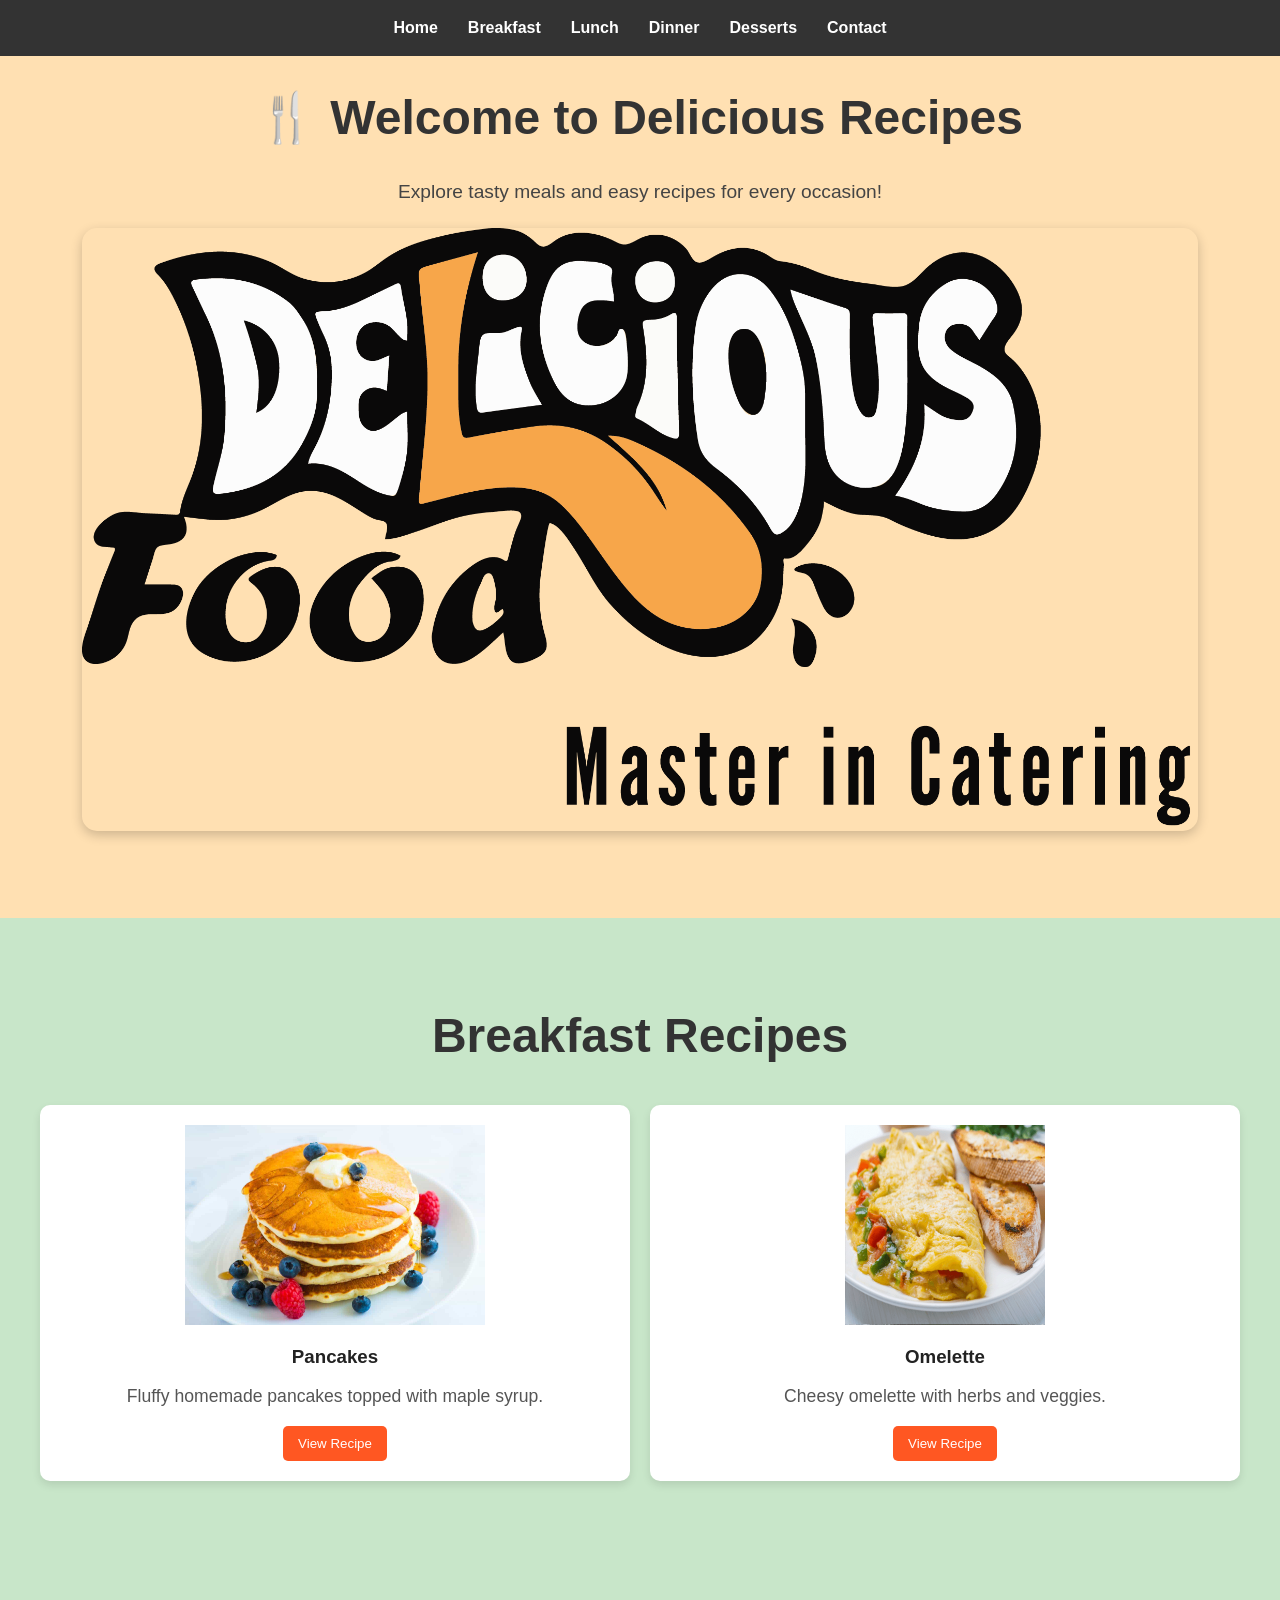
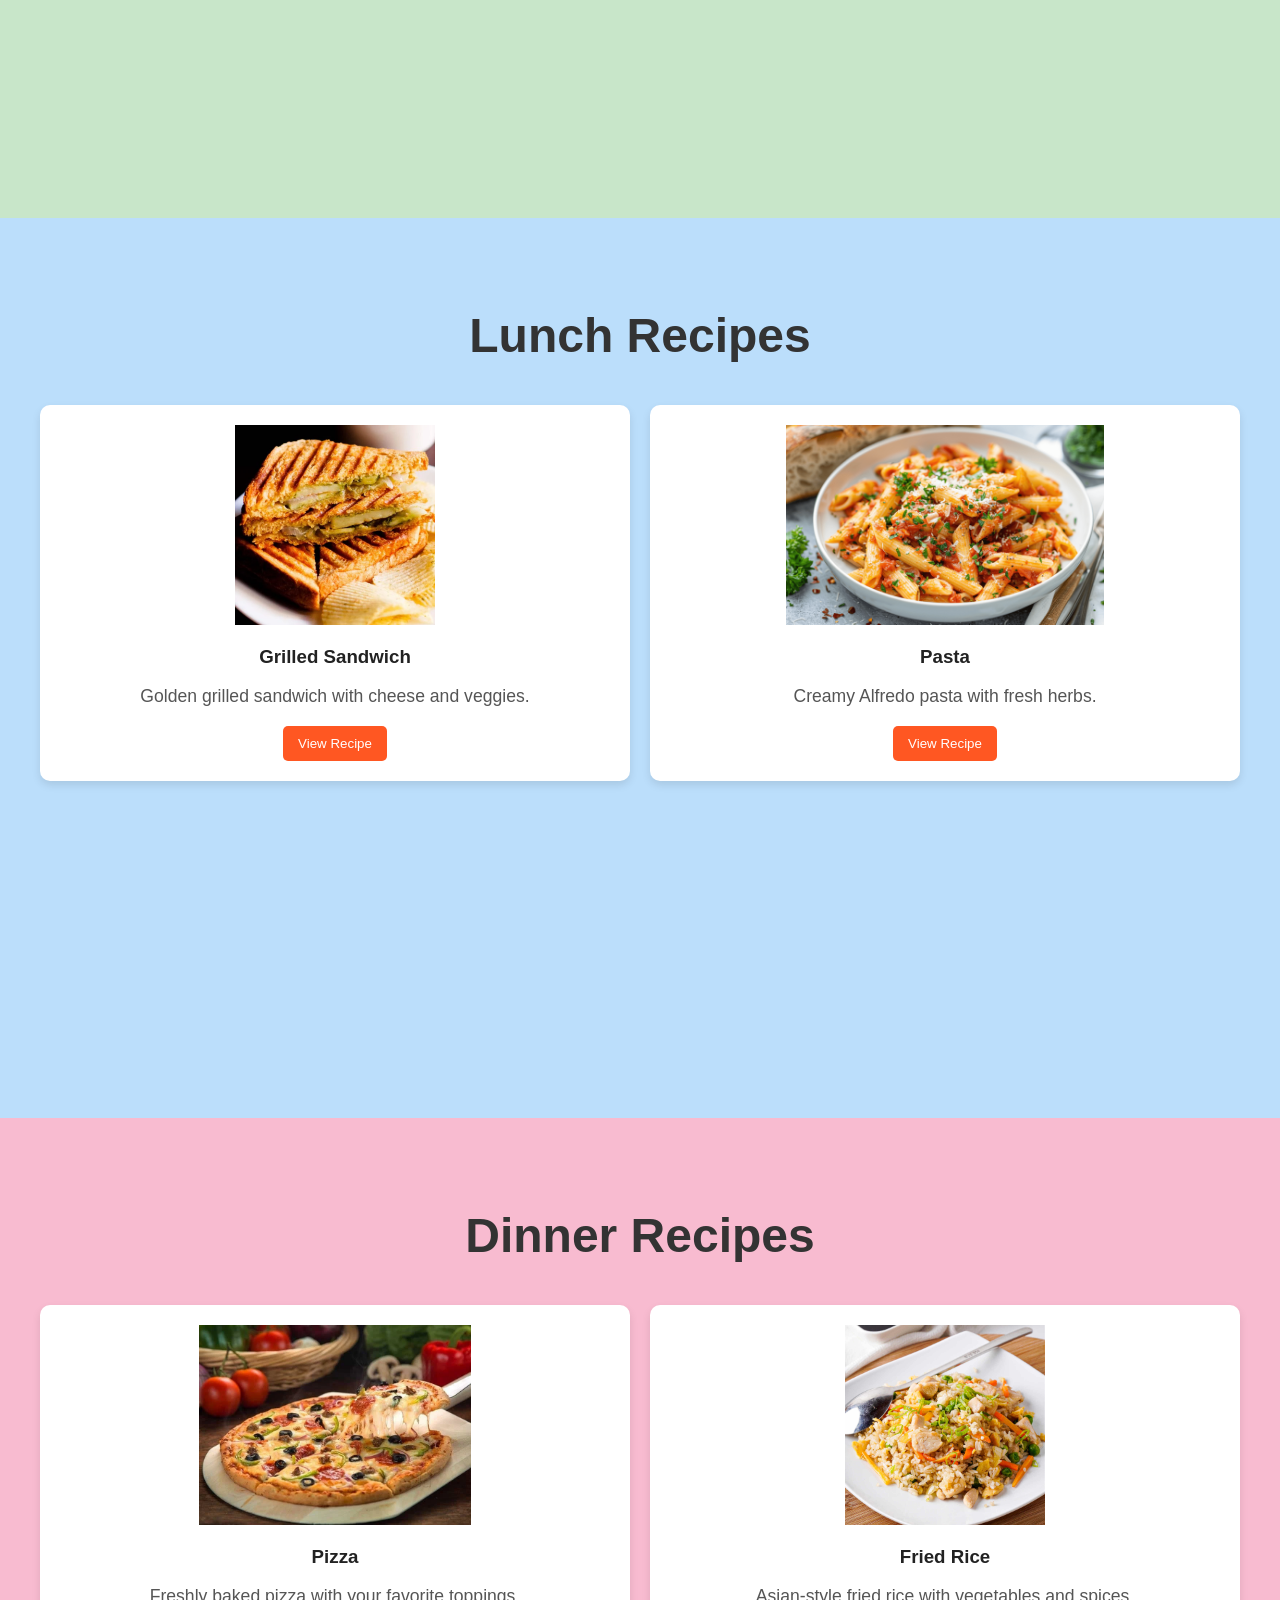
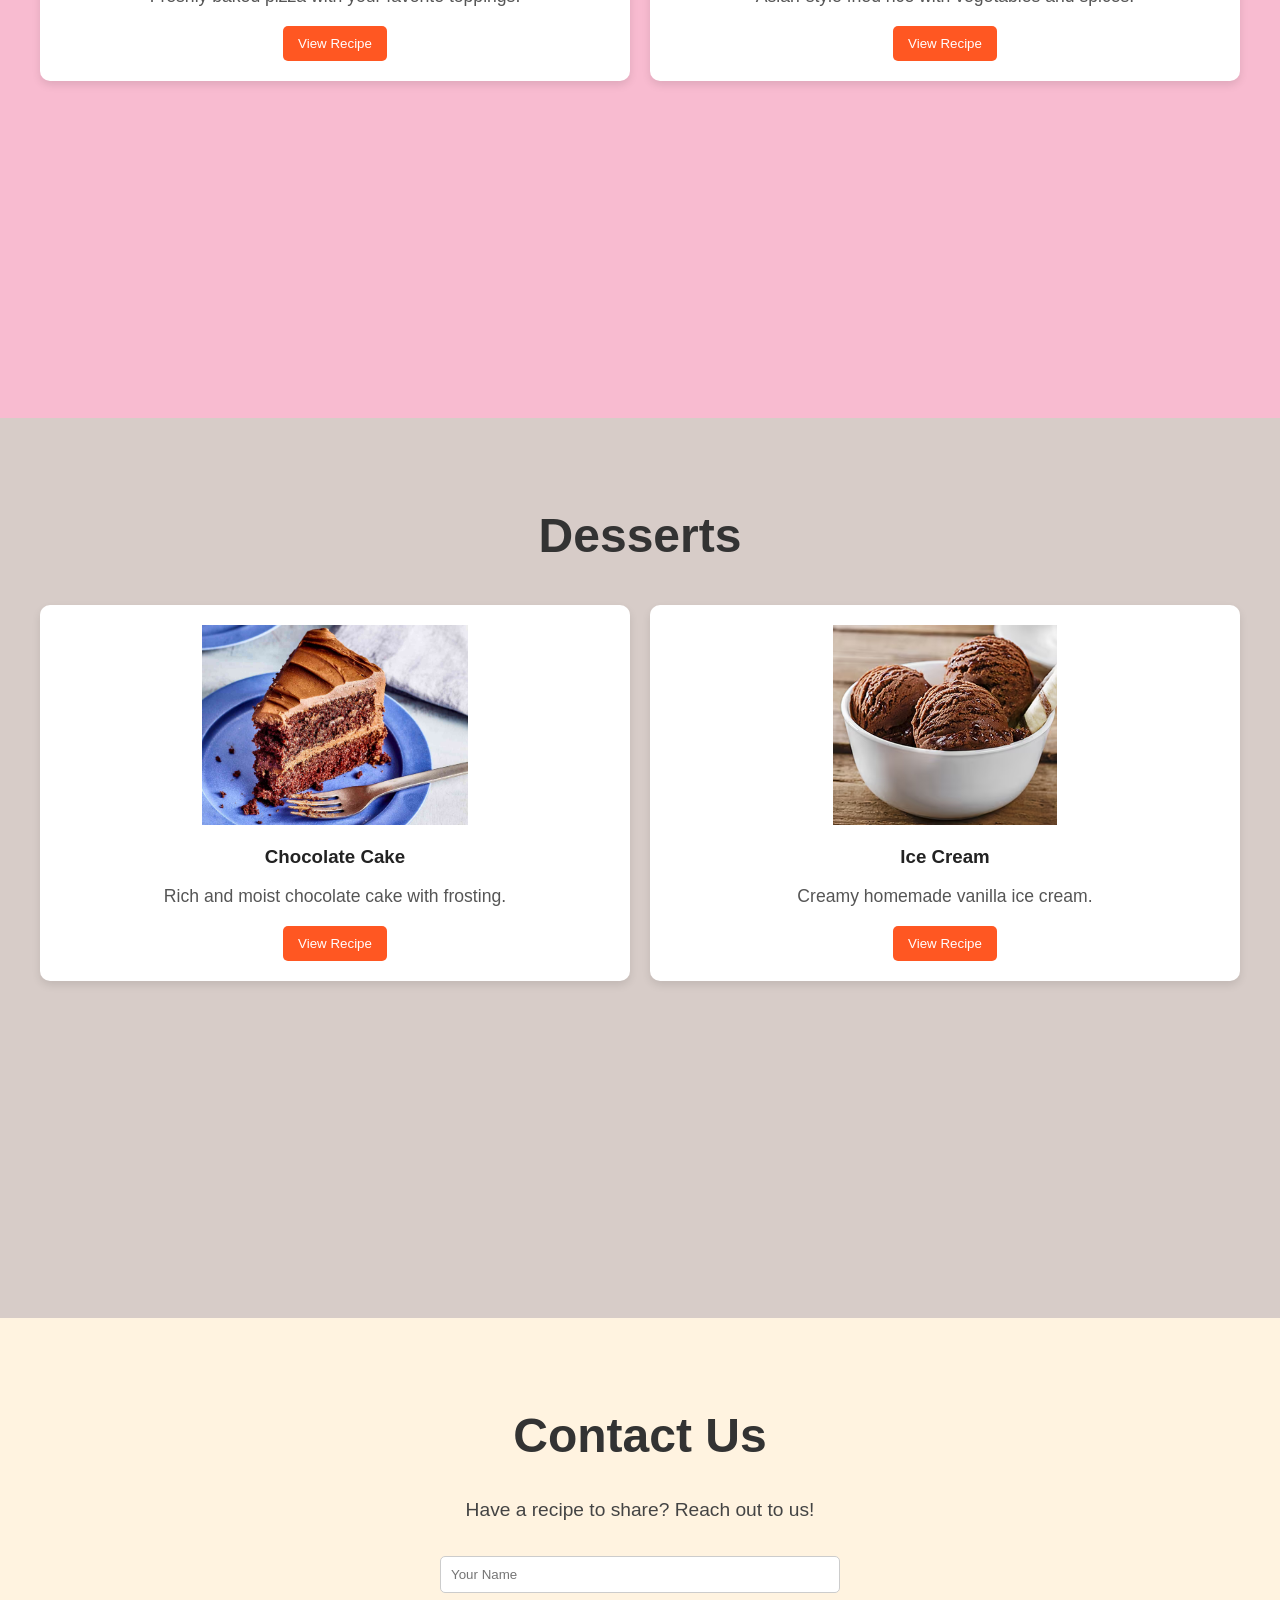
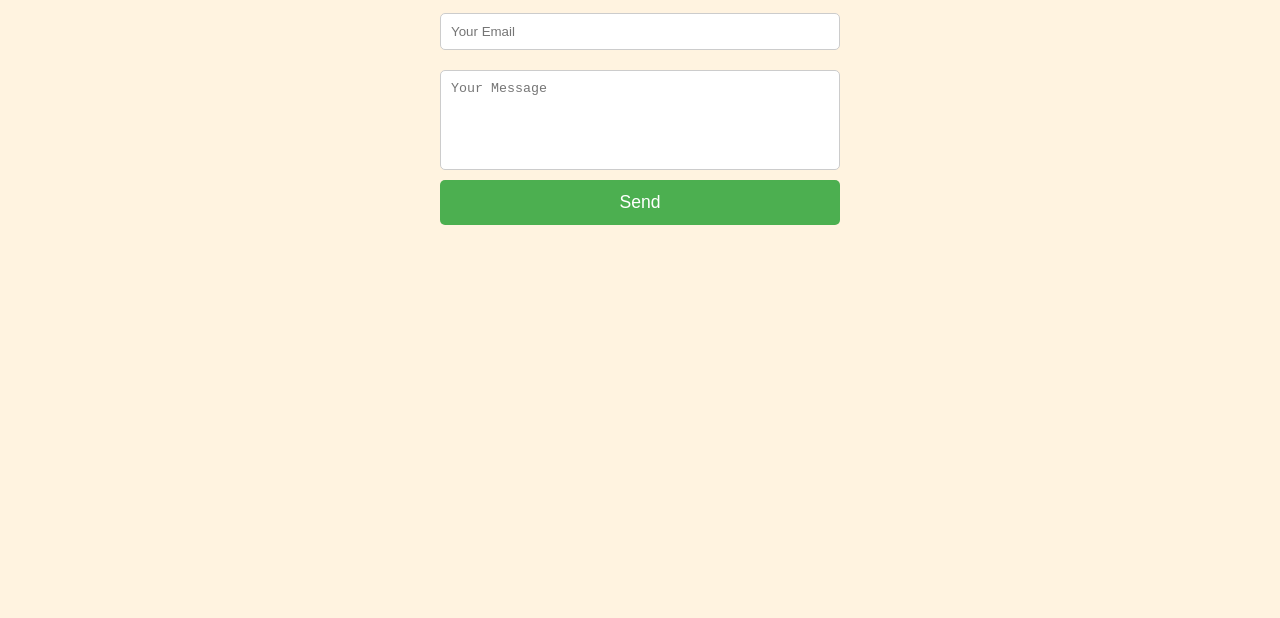
<file: index.html>
<!DOCTYPE html>
<html lang="en">
<head>
  <meta charset="UTF-8">
  <meta name="viewport" content="width=device-width, initial-scale=1.0">
  <title>Delicious Recipes</title>
  <link rel="stylesheet" href="style.css">
</head>
<body>

  <nav>
    <a href="#home">Home</a>
    <a href="#breakfast">Breakfast</a>
    <a href="#lunch">Lunch</a>
    <a href="#dinner">Dinner</a>
    <a href="#desserts">Desserts</a>
    <a href="#contact">Contact</a>
  </nav>

  <section id="home" class="home">
    <h1>🍴 Welcome to Delicious Recipes</h1>
    <p>Explore tasty meals and easy recipes for every occasion!</p>
    <img src="home-food.jpg" alt="home-food">
  </section>

  <section id="breakfast" class="breakfast">
    <h1>Breakfast Recipes</h1>
    <div class="recipe-grid">
      <div class="recipe-card">
        <img src="pancakes.jpg" alt="Pancakes">
        <h3>Pancakes</h3>
        <p>Fluffy homemade pancakes topped with maple syrup.</p>
        <button>View Recipe</button>
      </div>
      <div class="recipe-card">
        <img src="omelette.jpg" alt="Omelette">
        <h3>Omelette</h3>
        <p>Cheesy omelette with herbs and veggies.</p>
        <button>View Recipe</button>
      </div>
    </div>
  </section>
  
  <section id="lunch" class="lunch">
    <h1>Lunch Recipes</h1>
    <div class="recipe-grid">
      <div class="recipe-card">
        <img src="sandwich.jpg" alt="sandwich">
        <h3>Grilled Sandwich</h3>
        <p>Golden grilled sandwich with cheese and veggies.</p>
        <button>View Recipe</button>
      </div>
      <div class="recipe-card">
        <img src="pasta.jpg" alt="pasta">
        <h3>Pasta</h3>
        <p>Creamy Alfredo pasta with fresh herbs.</p>
        <button>View Recipe</button>
      </div>
    </div>
  </section>

  <section id="dinner" class="dinner">
    <h1>Dinner Recipes</h1>
    <div class="recipe-grid">
      <div class="recipe-card">
        <img src="pizza.jpg" alt="pizza">
        <h3>Pizza</h3>
        <p>Freshly baked pizza with your favorite toppings.</p>
        <button>View Recipe</button>
      </div>
      <div class="recipe-card">
        <img src="fried rice.jpg" alt="fried rice">
        <h3>Fried Rice</h3>
        <p>Asian-style fried rice with vegetables and spices.</p>
        <button>View Recipe</button>
      </div>
    </div>
  </section>

  <section id="desserts" class="desserts">
    <h1>Desserts</h1>
    <div class="recipe-grid">
      <div class="recipe-card">
         <img src="chocolate cake.jpg" alt="chocolate cake">
        <h3>Chocolate Cake</h3>
        <p>Rich and moist chocolate cake with frosting.</p>
        <button>View Recipe</button>
      </div>
      <div class="recipe-card">
         <img src="ice cream.jpg" alt="ice cream">
        <h3>Ice Cream</h3>
        <p>Creamy homemade vanilla ice cream.</p>
        <button>View Recipe</button>
      </div>
    </div>
  </section>

  <section id="contact" class="contact">
    <h1>Contact Us</h1>
    <p>Have a recipe to share? Reach out to us!</p>
    <form>
      <input type="text" placeholder="Your Name" required>
      <input type="email" placeholder="Your Email" required>
      <textarea placeholder="Your Message"></textarea>
      <button type="submit">Send</button>
    </form>
  </section>

</body>
</html>
</file>
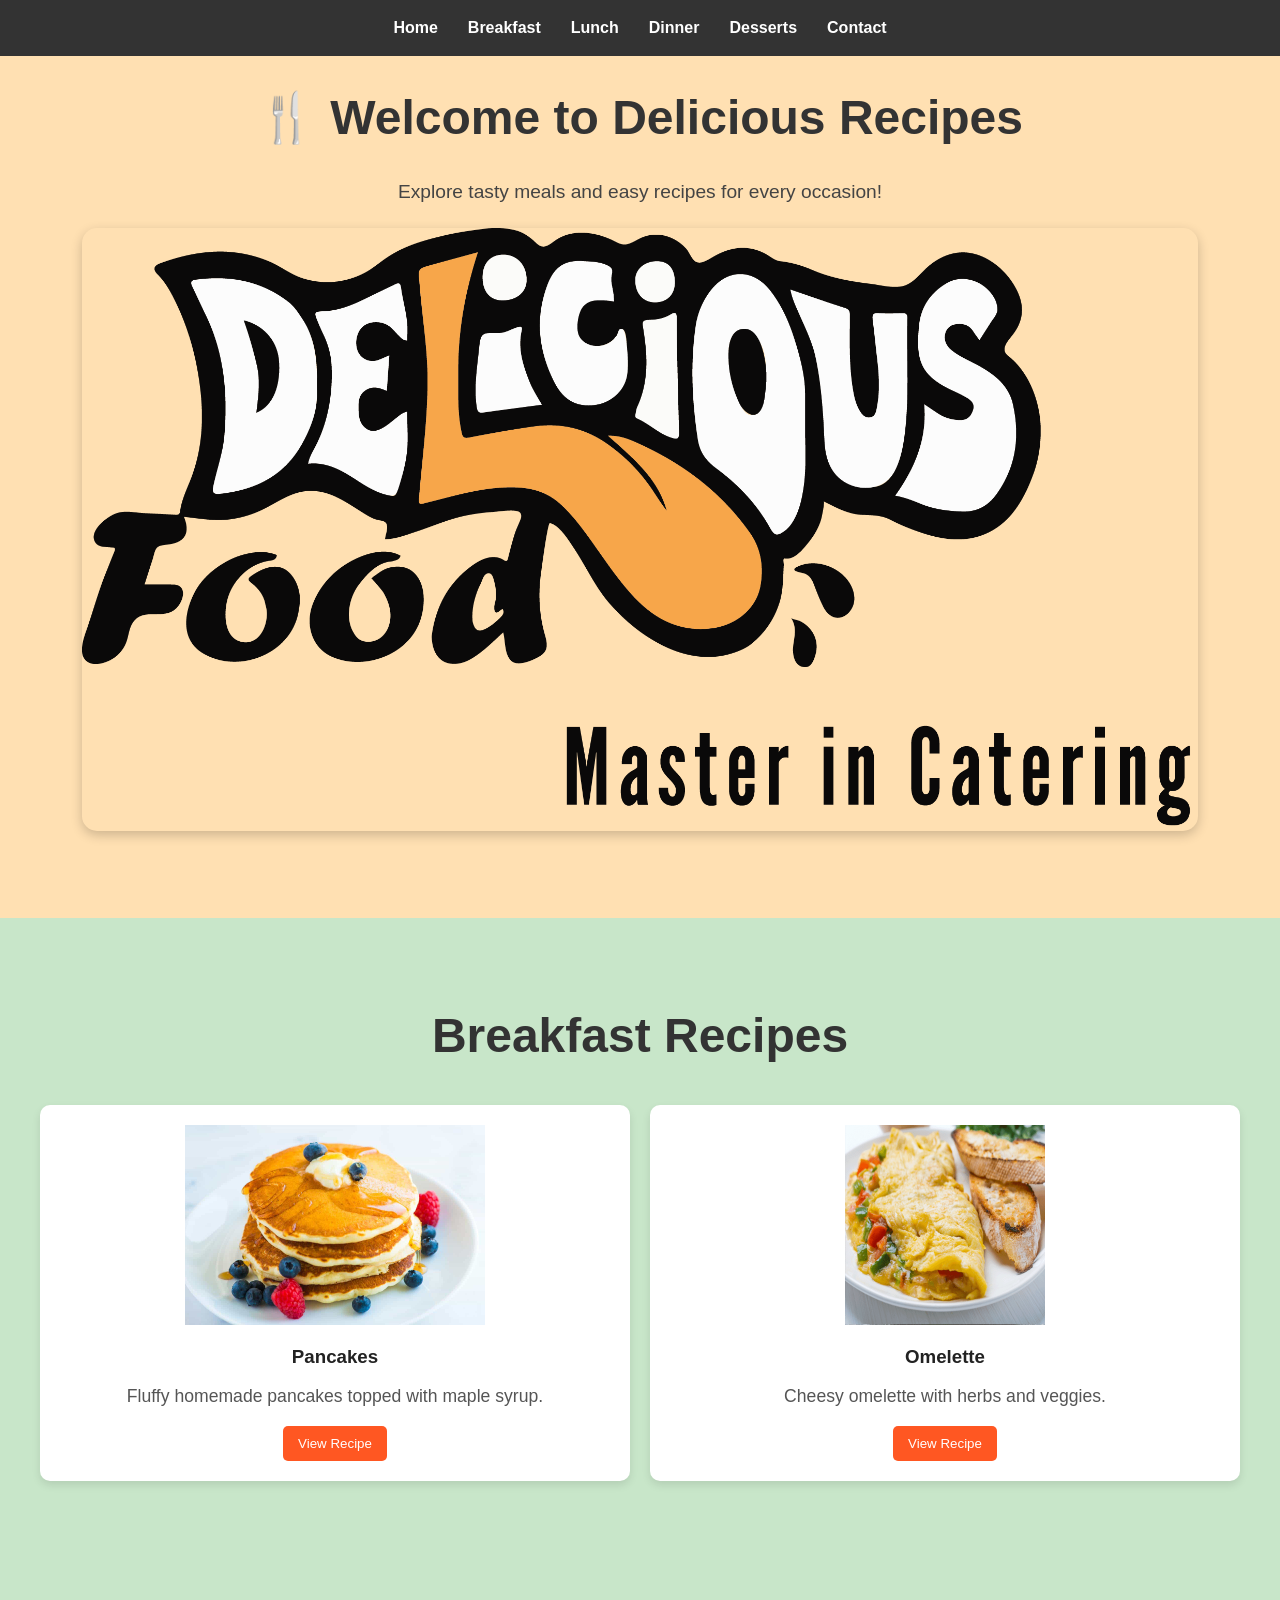
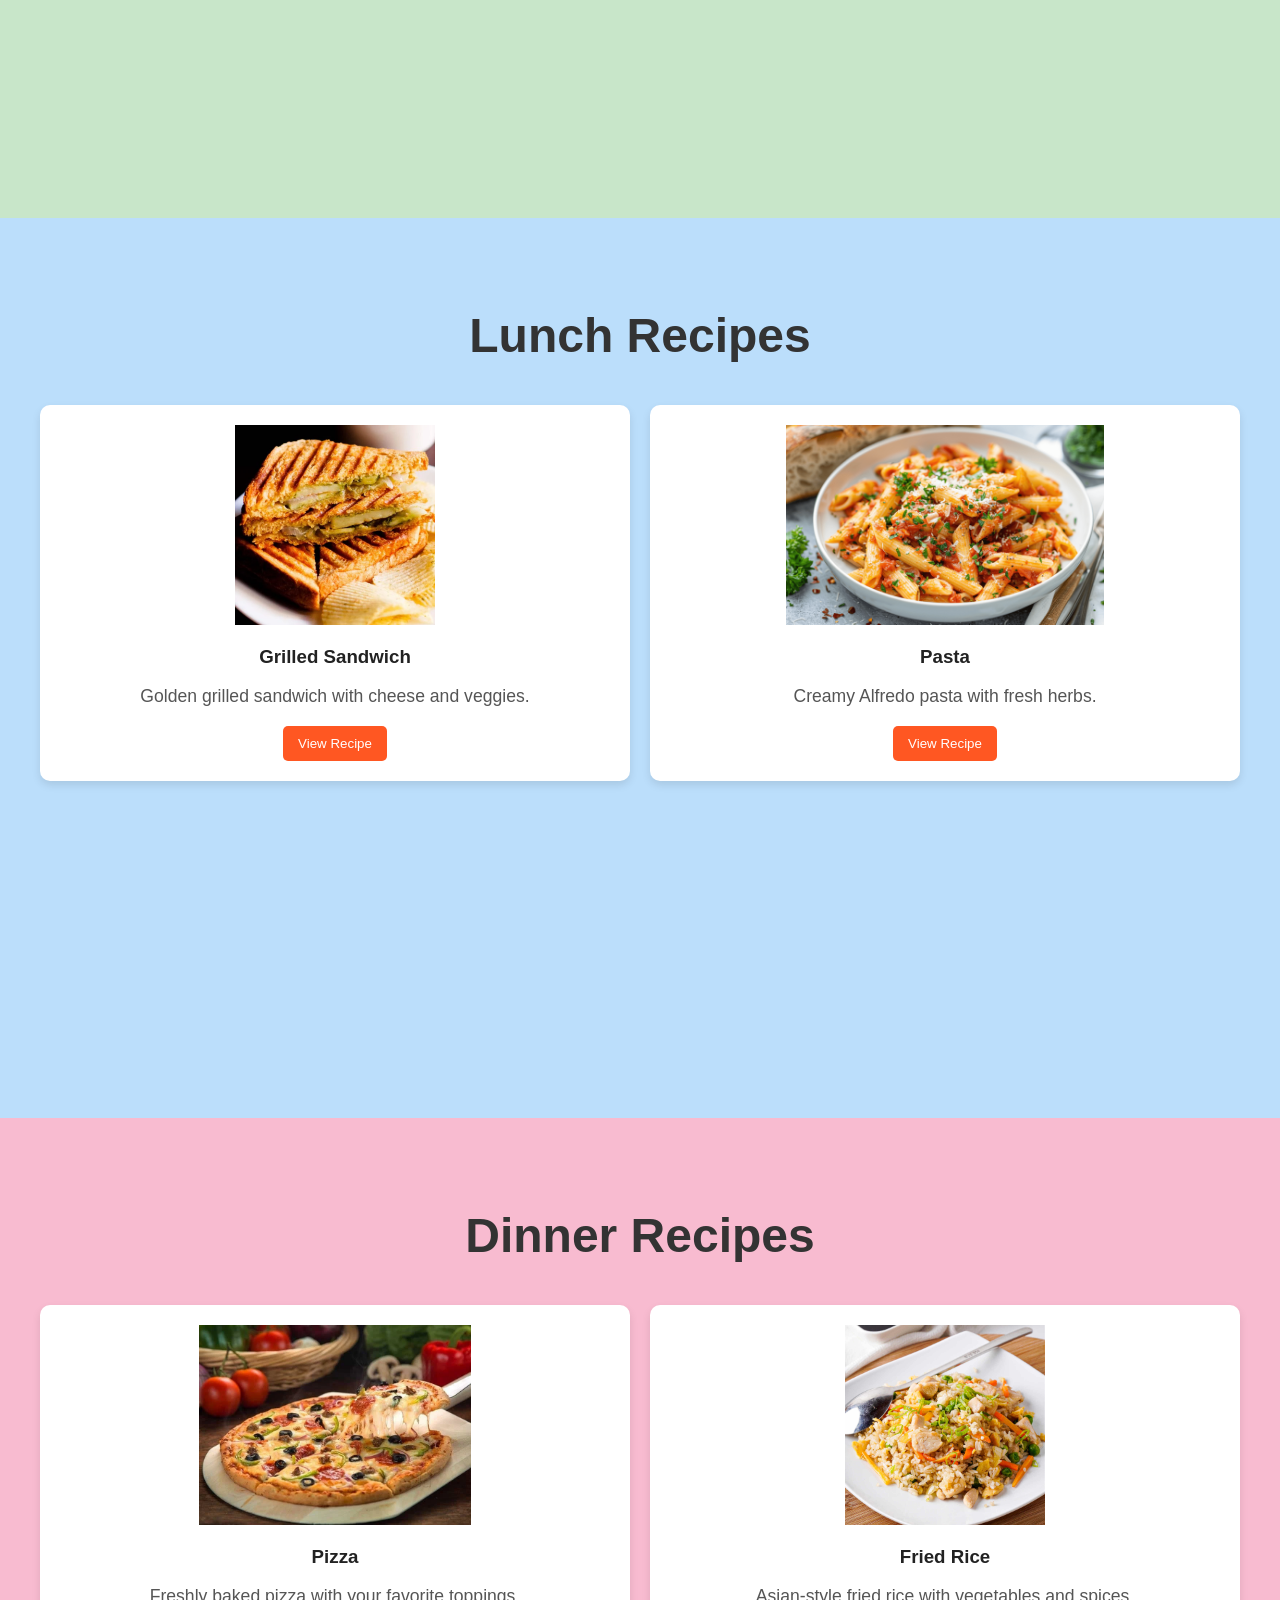
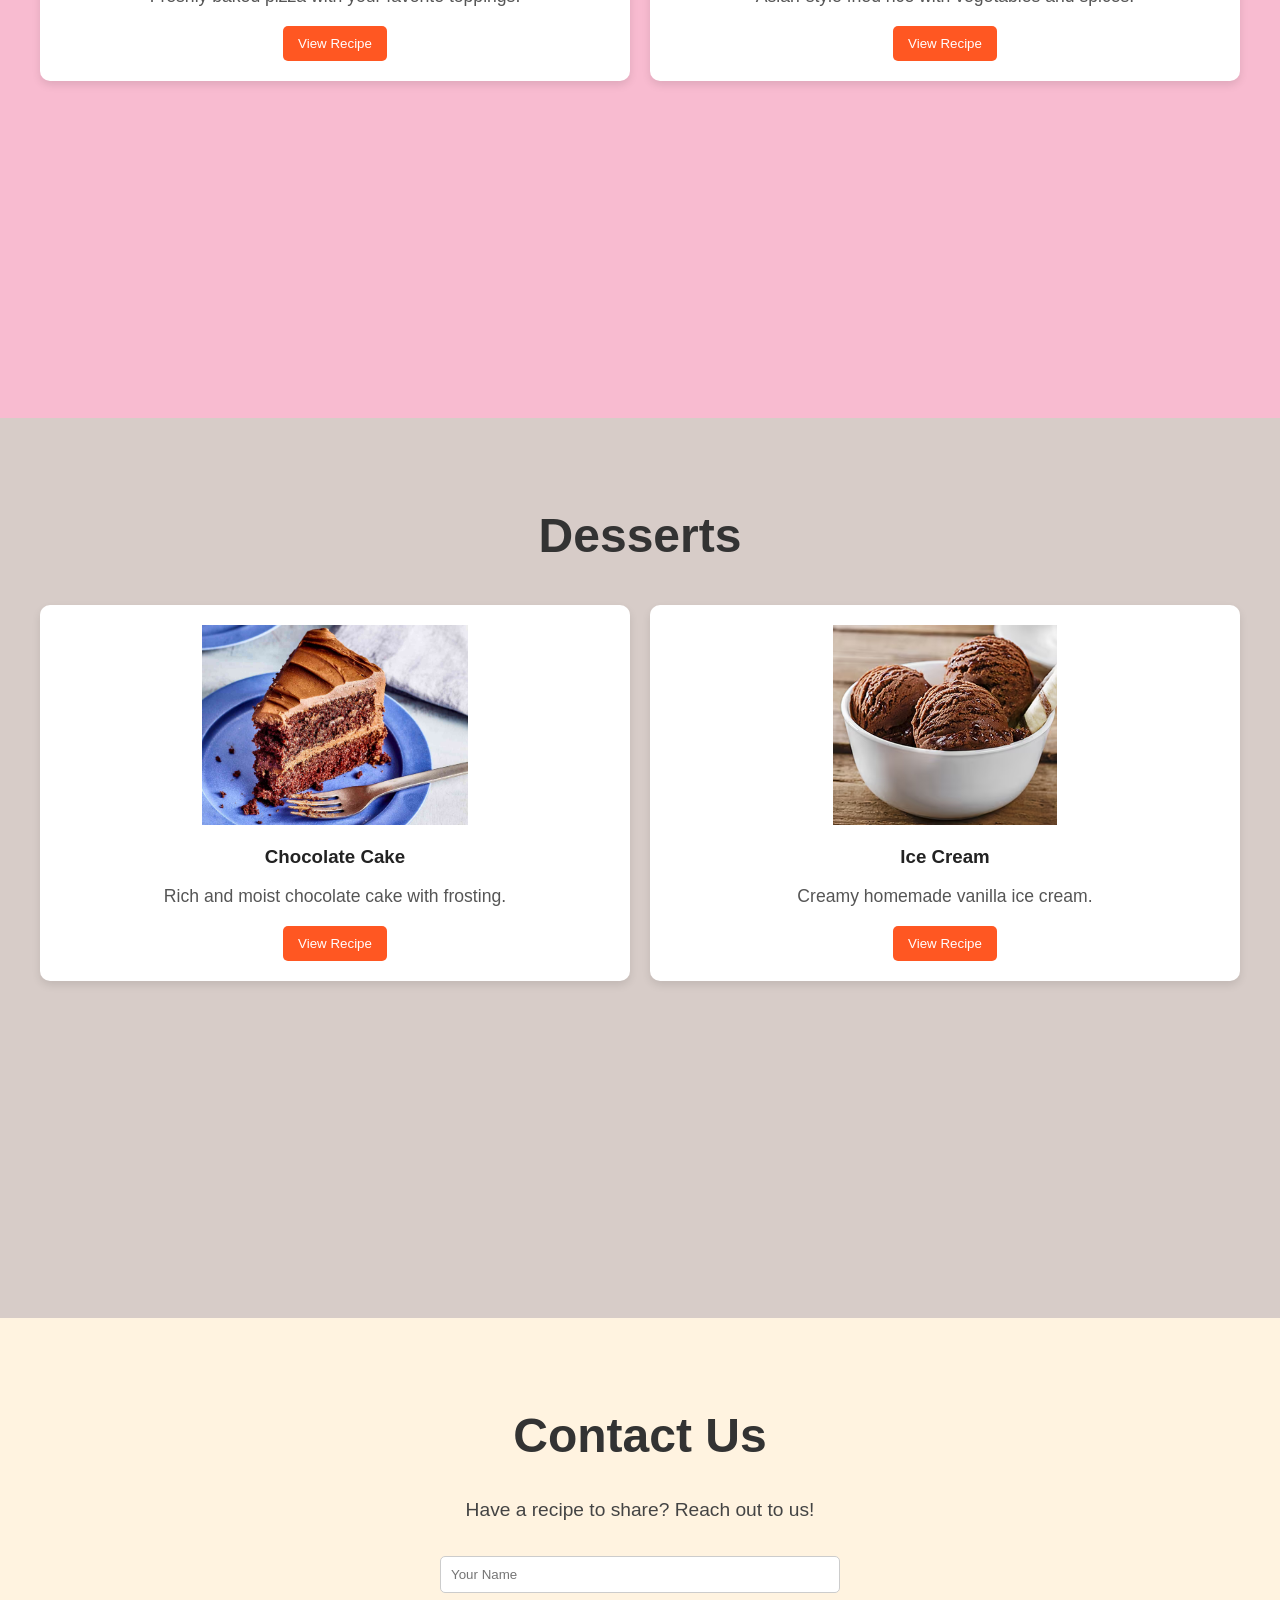
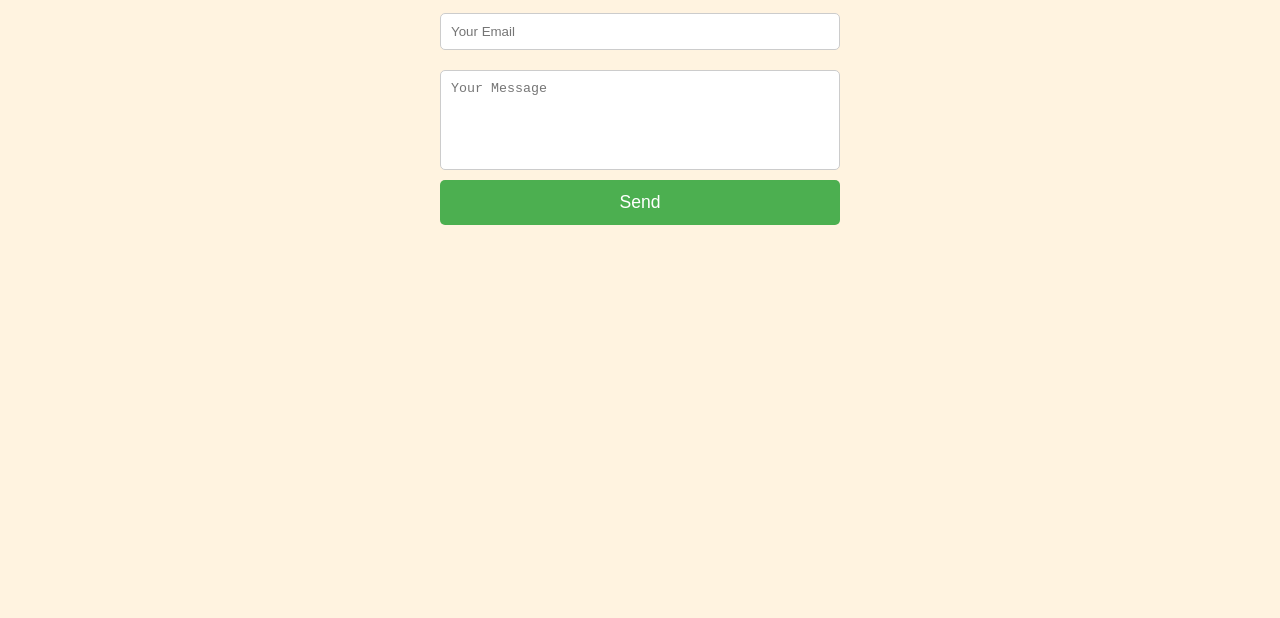
<file: navigation menu/index.html>
<!DOCTYPE html>
<html lang="en">
<head>
  <meta charset="UTF-8">
  <meta name="viewport" content="width=device-width, initial-scale=1.0">
  <title>Delicious Recipes</title>
  <link rel="stylesheet" href="style.css">
</head>
<body>

  <nav>
    <a href="#home">Home</a>
    <a href="#breakfast">Breakfast</a>
    <a href="#lunch">Lunch</a>
    <a href="#dinner">Dinner</a>
    <a href="#desserts">Desserts</a>
    <a href="#contact">Contact</a>
  </nav>

  <section id="home" class="home">
    <h1>🍴 Welcome to Delicious Recipes</h1>
    <p>Explore tasty meals and easy recipes for every occasion!</p>
    <img src="images/home-food.jpg" alt="Delicious Food">
  </section>

  <section id="breakfast" class="breakfast">
    <h1>Breakfast Recipes</h1>
    <div class="recipe-grid">
      <div class="recipe-card">
        <img src="images/pancakes.jpg" alt="Pancakes">
        <h3>Pancakes</h3>
        <p>Fluffy homemade pancakes topped with maple syrup.</p>
        <button>View Recipe</button>
      </div>
      <div class="recipe-card">
        <img src="images/omelette.jpg" alt="Omelette">
        <h3>Omelette</h3>
        <p>Cheesy omelette with herbs and veggies.</p>
        <button>View Recipe</button>
      </div>
    </div>
  </section>
  
  <section id="lunch" class="lunch">
    <h1>Lunch Recipes</h1>
    <div class="recipe-grid">
      <div class="recipe-card">
        <img src="images/sandwich.jpg" alt="sandwich">
        <h3>Grilled Sandwich</h3>
        <p>Golden grilled sandwich with cheese and veggies.</p>
        <button>View Recipe</button>
      </div>
      <div class="recipe-card">
        <img src="images/pasta.jpg" alt="pasta">
        <h3>Pasta</h3>
        <p>Creamy Alfredo pasta with fresh herbs.</p>
        <button>View Recipe</button>
      </div>
    </div>
  </section>

  <section id="dinner" class="dinner">
    <h1>Dinner Recipes</h1>
    <div class="recipe-grid">
      <div class="recipe-card">
        <img src="images/pizza.jpg" alt="pizza">
        <h3>Pizza</h3>
        <p>Freshly baked pizza with your favorite toppings.</p>
        <button>View Recipe</button>
      </div>
      <div class="recipe-card">
        <img src="images/fried rice.jpg" alt="fried rice">
        <h3>Fried Rice</h3>
        <p>Asian-style fried rice with vegetables and spices.</p>
        <button>View Recipe</button>
      </div>
    </div>
  </section>

  <section id="desserts" class="desserts">
    <h1>Desserts</h1>
    <div class="recipe-grid">
      <div class="recipe-card">
         <img src="images/chocolate cake.jpg" alt="chocolate cake">
        <h3>Chocolate Cake</h3>
        <p>Rich and moist chocolate cake with frosting.</p>
        <button>View Recipe</button>
      </div>
      <div class="recipe-card">
         <img src="images/ice cream.jpg" alt="ice cream">
        <h3>Ice Cream</h3>
        <p>Creamy homemade vanilla ice cream.</p>
        <button>View Recipe</button>
      </div>
    </div>
  </section>

  <section id="contact" class="contact">
    <h1>Contact Us</h1>
    <p>Have a recipe to share? Reach out to us!</p>
    <form>
      <input type="text" placeholder="Your Name" required>
      <input type="email" placeholder="Your Email" required>
      <textarea placeholder="Your Message"></textarea>
      <button type="submit">Send</button>
    </form>
  </section>

</body>
</html>
</file>
<file: style.css>
*{
  margin: 0;
  padding: 0;
  box-sizing: border-box;
}

body {
  font-family: Arial, sans-serif;
  line-height: 1.6;
  background: #fafafa;
}

nav {
  background: #333;
  position: fixed;
  top: 0;
  left: 0;
  width: 100%;
  padding: 15px 20px;
  display: flex;
  justify-content: center;
  z-index: 1000;
}

nav a {
  color: white;
  text-decoration: none;
  margin: 0 15px;
  font-weight: bold;
  transition: color 0.3s, transform 0.2s;
}

nav a:hover {
  color: #ff5722;
  transform: scale(1.1);
}

section {
  min-height: 100vh;
  padding: 80px 20px;
  text-align: center;
}

.home { background: #ffe0b2; }
.breakfast { background: #c8e6c9; }
.lunch { background: #bbdefb; }
.dinner { background: #f8bbd0; }
.desserts { background: #d7ccc8; }
.contact { background: #fff3e0; }

h1 {
  font-size: 3rem;
  margin-bottom: 20px;
  color: #333;
}

p {
  font-size: 1.2rem;
  max-width: 700px;
  margin: auto;
  color: #444;
}

.recipe-grid {
  display: grid;
  grid-template-columns: repeat(auto-fit, minmax(220px, 1fr));
  gap: 20px;
  margin-top: 30px;
  padding: 0 20px;
}

.recipe-card {
  background: white;
  padding: 20px;
  border-radius: 10px;
  box-shadow: 0 4px 8px rgba(0,0,0,0.1);
  transition: transform 0.3s;
}

.recipe-card:hover {
  transform: translateY(-5px);
}

.recipe-card h3 {
  margin-bottom: 10px;
  color: #222;
}

.recipe-card p {
  font-size: 1.1rem;
  margin-bottom: 15px;
  color: #555;
}

button {
  background: #ff5722;
  color: white;
  border: none;
  padding: 10px 15px;
  border-radius: 5px;
  cursor: pointer;
  transition: background 0.3s;
}

button:hover {
  background: #e64a19;
}

form {
  max-width: 400px;
  margin: 20px auto;
  display: flex;
  flex-direction: column;
}

form input, form textarea {
  margin: 10px 0;
  padding: 10px;
  border-radius: 5px;
  border: 1px solid #ccc;
}

form textarea {
  resize: none;
  height: 100px;
}

form button {
  background: #4caf50;
  padding: 12px;
  font-size: 1.1rem;
}

form button:hover {
  background: #388e3c;
}

html {
  scroll-behavior: smooth;
}

.home img {
  margin-top: 20px;
  max-width: 90%;
  height: auto;
  border-radius: 15px;
  box-shadow: 0 4px 12px rgba(0,0,0,0.2);
}
.recipe-card img {
  width: 100%;        
  height: auto;       
  max-height: 200px;  
  object-fit: contain; 
  border-radius: 8px;
  margin-bottom: 10px;
}
</file>
<file: navigation menu/style.css>
*{
  margin: 0;
  padding: 0;
  box-sizing: border-box;
}

body {
  font-family: Arial, sans-serif;
  line-height: 1.6;
  background: #fafafa;
}

nav {
  background: #333;
  position: fixed;
  top: 0;
  left: 0;
  width: 100%;
  padding: 15px 20px;
  display: flex;
  justify-content: center;
  z-index: 1000;
}

nav a {
  color: white;
  text-decoration: none;
  margin: 0 15px;
  font-weight: bold;
  transition: color 0.3s, transform 0.2s;
}

nav a:hover {
  color: #ff5722;
  transform: scale(1.1);
}

section {
  min-height: 100vh;
  padding: 80px 20px;
  text-align: center;
}

.home { background: #ffe0b2; }
.breakfast { background: #c8e6c9; }
.lunch { background: #bbdefb; }
.dinner { background: #f8bbd0; }
.desserts { background: #d7ccc8; }
.contact { background: #fff3e0; }

h1 {
  font-size: 3rem;
  margin-bottom: 20px;
  color: #333;
}

p {
  font-size: 1.2rem;
  max-width: 700px;
  margin: auto;
  color: #444;
}

.recipe-grid {
  display: grid;
  grid-template-columns: repeat(auto-fit, minmax(220px, 1fr));
  gap: 20px;
  margin-top: 30px;
  padding: 0 20px;
}

.recipe-card {
  background: white;
  padding: 20px;
  border-radius: 10px;
  box-shadow: 0 4px 8px rgba(0,0,0,0.1);
  transition: transform 0.3s;
}

.recipe-card:hover {
  transform: translateY(-5px);
}

.recipe-card h3 {
  margin-bottom: 10px;
  color: #222;
}

.recipe-card p {
  font-size: 1.1rem;
  margin-bottom: 15px;
  color: #555;
}

button {
  background: #ff5722;
  color: white;
  border: none;
  padding: 10px 15px;
  border-radius: 5px;
  cursor: pointer;
  transition: background 0.3s;
}

button:hover {
  background: #e64a19;
}

form {
  max-width: 400px;
  margin: 20px auto;
  display: flex;
  flex-direction: column;
}

form input, form textarea {
  margin: 10px 0;
  padding: 10px;
  border-radius: 5px;
  border: 1px solid #ccc;
}

form textarea {
  resize: none;
  height: 100px;
}

form button {
  background: #4caf50;
  padding: 12px;
  font-size: 1.1rem;
}

form button:hover {
  background: #388e3c;
}

html {
  scroll-behavior: smooth;
}

.home img {
  margin-top: 20px;
  max-width: 90%;
  height: auto;
  border-radius: 15px;
  box-shadow: 0 4px 12px rgba(0,0,0,0.2);
}
.recipe-card img {
  width: 100%;        
  height: auto;       
  max-height: 200px;  
  object-fit: contain; 
  border-radius: 8px;
  margin-bottom: 10px;
}
</file>
